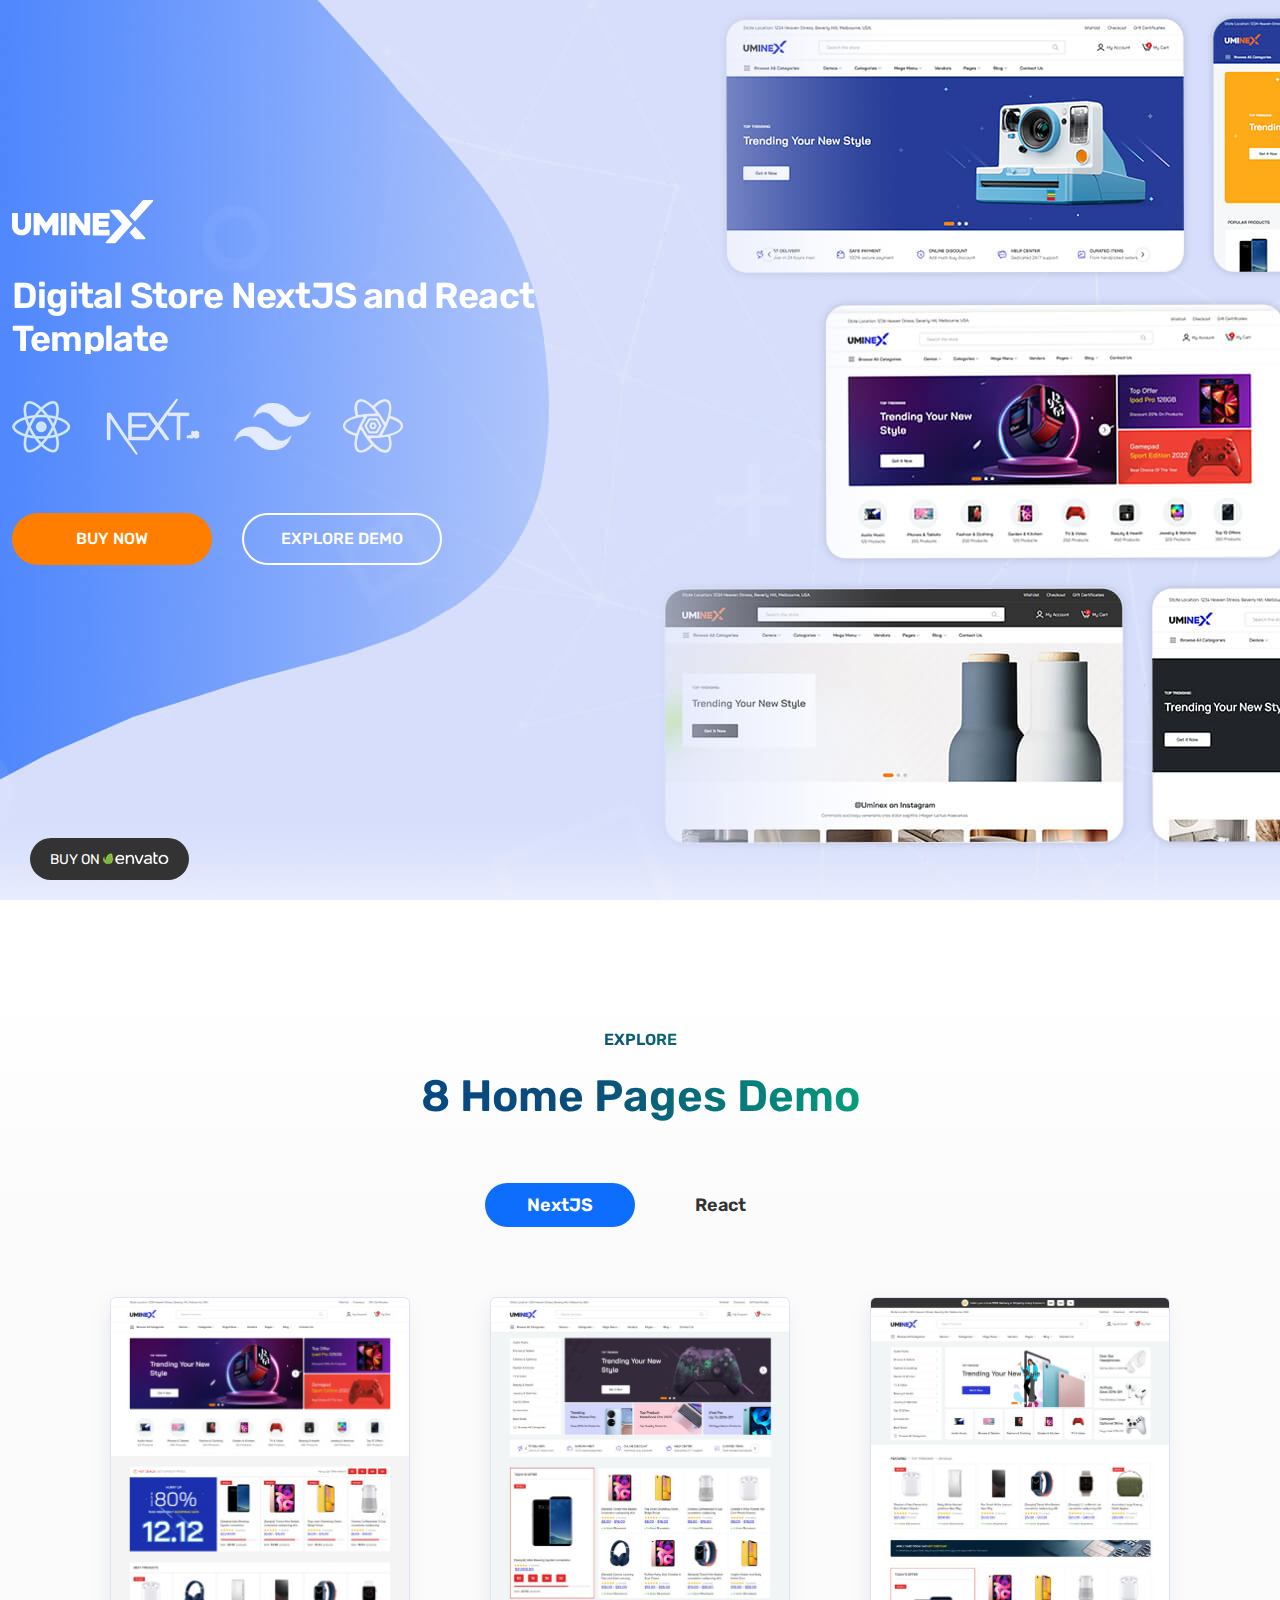
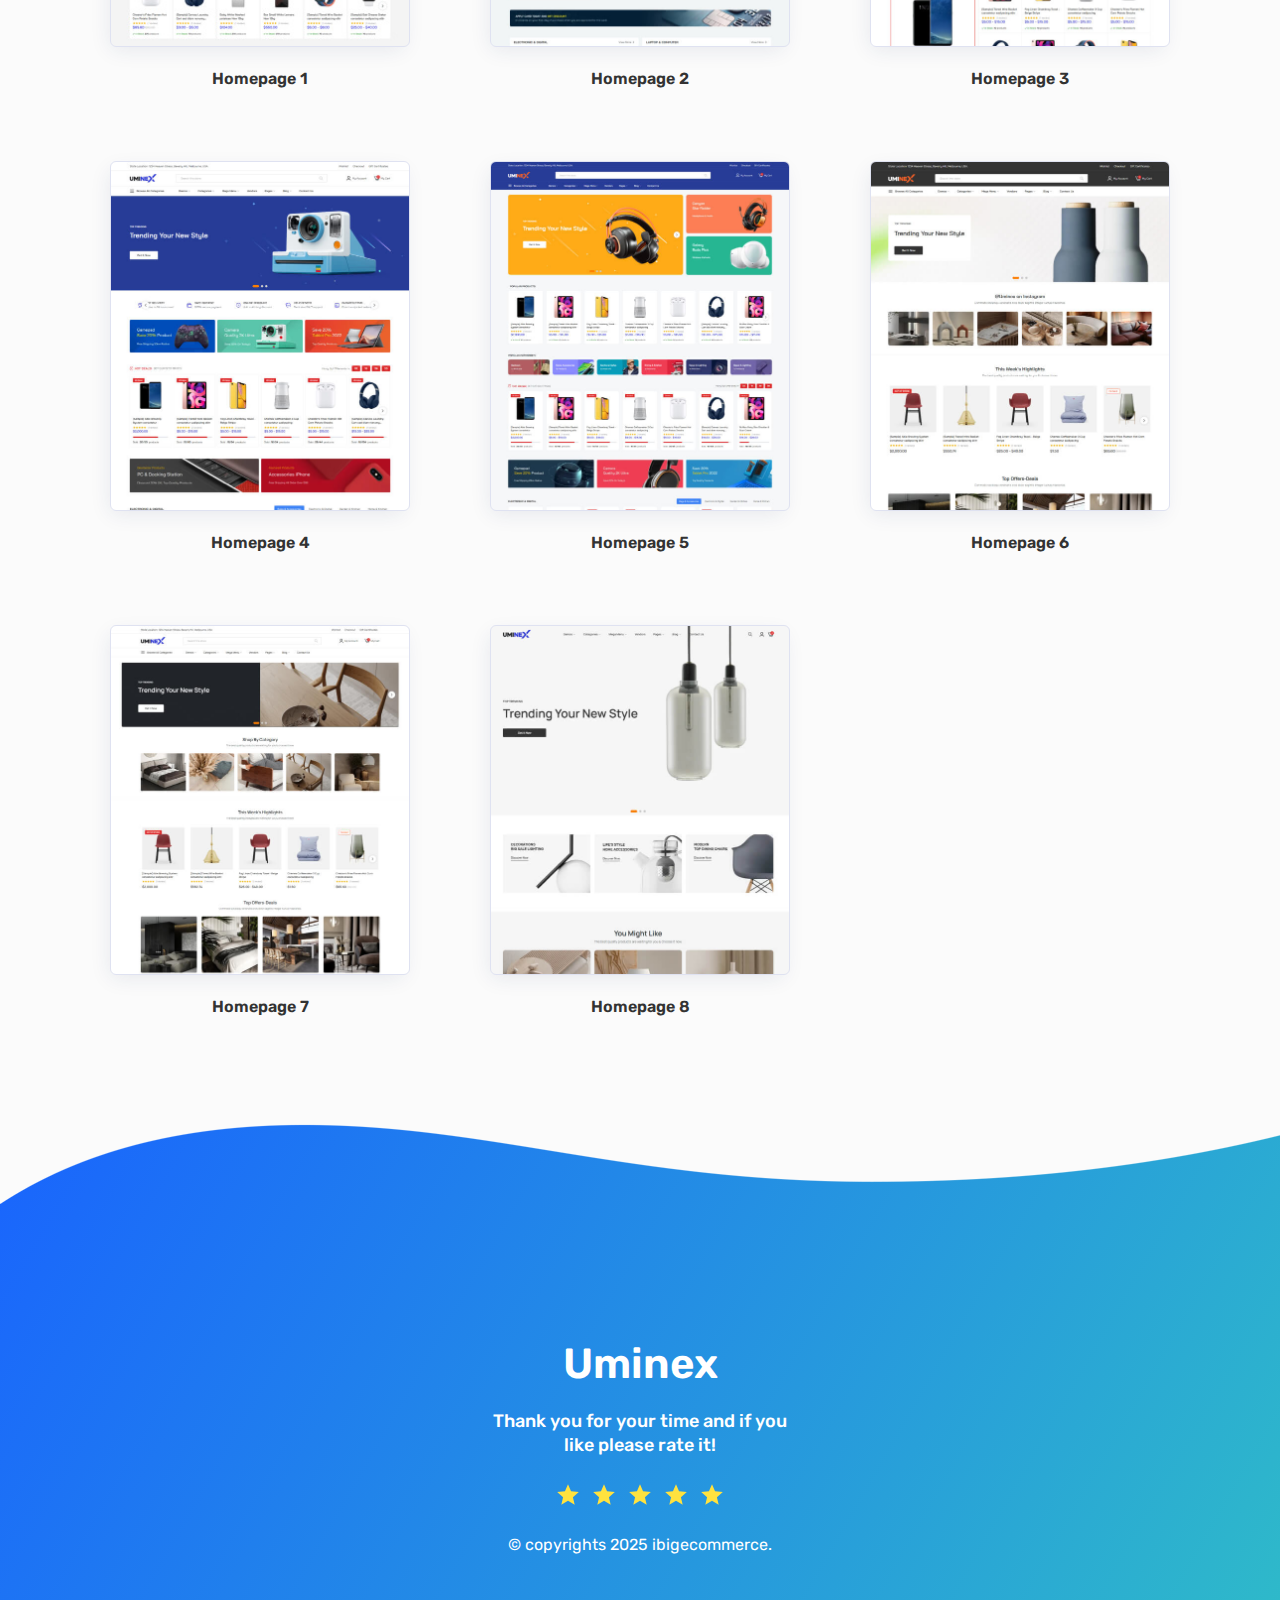
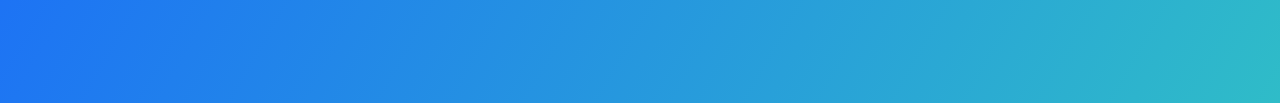
<file: index.html>
<!DOCTYPE html>
<html xmlns="http://www.w3.org/1999/xhtml">
    <head>
        <meta http-equiv="Content-Type" content="text/html; charset=UTF-8">

	<meta content="IE=edge" http-equiv="X-UA-Compatible">

	<meta content="width=device-width, initial-scale=1, maximum-scale=1" name="viewport">
	<title>Uminex - Digital  Store React Template</title>
	<link href="./images/favicon.png" type="image/x-icon" rel="shortcut icon">

	<!-- Bootstrap -->
    <link rel="stylesheet" href="https://cdn.jsdelivr.net/npm/bootstrap@5.3.3/dist/css/bootstrap.min.css"  crossorigin="anonymous">
        <link rel="stylesheet" href="https://unpkg.com/swiper/swiper-bundle.min.css" />
	<!-- Font -->
	<link href="./asset/style.css" rel="stylesheet" type="text/css">
    <script type="text/javascript" src="https://cdnjs.cloudflare.com/ajax/libs/jquery/3.1.0/jquery.min.js"></script>
    <script src="https://unpkg.com/swiper/swiper-bundle.min.js"></script>
    <script src="https://cdn.jsdelivr.net/npm/bootstrap@5.3.3/dist/js/bootstrap.bundle.min.js"></script>

</head>
<body>
	<div id="wrapper">
		<header class="header parallax">
            <div class="container-fluid">
               <div class="header__text one">
                   <img src="asset/logo.svg" class="logo" alt="logo" />
				
				   <!-- Slider Text Header -->
                   <div class="swiper textSwiper">
                       <div class="swiper-wrapper">
                           <div class="swiper-slide"><h2>Digital Store  NextJS and React Template </h2></div>
                           <div class="swiper-slide"><h2>Build with NextJS v15, React19 and Tailwindcss4 </h2></div>
                           <div class="swiper-slide"><h2>The pefect NextJS Theme for your business </h2></div>
                       </div>
                   </div>
					   
                   <img src="asset/tech.png" alt="text" >
					<div class="header__text_bottom">
						<a class="btn-outline-primary" href="https://themeforest.net/item/amera-digital-store-nextjs-template/50382261" target="_blank">Buy Now</a>
                        <a class="btn-primary" href="#demo">Explore Demo</a>
					</div>
               </div>

            </div>
         </header>

		<div id="demo" class="main-content">
			<div class="container">
	            <div class="decs-content text-center">
	               <div class="titleLandingpage wow fadeInUp animated" style="visibility: visible; animation-name: fadeInUp;">
                       <p class="title-explore">explore</p>
	                    <h3 class="wow fadeInUp animated" data-wow-delay="0.2s" style="visibility: visible; animation-delay: 0.2s; animation-name: fadeInUp;">
                          8 Home Pages Demo</h3>
	               </div>
	            </div>

                <ul class="nav nav-pills" id="pills-tab" role="tablist">
                    <li class="nav-item" role="presentation">
                        <button class="nav-link active" id="pills-home-tab" data-bs-toggle="pill" data-bs-target="#pills-home" type="button" role="tab" aria-controls="pills-home" aria-selected="true">
                            NextJS
                        </button>
                    </li>
                    <li class="nav-item" role="presentation">
                        <button class="nav-link" id="pills-profile-tab" data-bs-toggle="pill" data-bs-target="#pills-profile" type="button" role="tab" aria-controls="pills-profile" aria-selected="false">
                            React
                        </button>
                    </li>

                </ul>

                <div class="tab-content" id="pills-tabContent">
                    <!-- Tab NextJS -->
                    <div class="tab-pane fade show active" id="pills-home" role="tabpanel" aria-labelledby="pills-home-tab" tabindex="0">
                        <div class="row clearfix">
                            <div class="demoBox col-xs-12 col-sm-12 col-md-4 wow fadeIn animated" data-wow-delay="0ms" style="visibility: visible; animation-delay: 0ms; animation-name: fadeIn;">
                                <a class="wrap-img" href="https://next15-uminex.vercel.app/" target="_blank" title="Homepage 01">
                                    <div data-sr="enter bottom" class="demo__content" style="background-image:url(images/home1.jpg?v122);">
                                    </div>
                                    Homepage 1
                                </a>

                            </div>
                            <div class="demoBox col-xs-12 col-sm-12 col-md-4 wow fadeIn animated" data-wow-delay="200ms" style="visibility: visible; animation-delay: 400ms; animation-name: fadeIn;">
                                <a class="wrap-img" href="https://next15-uminex.vercel.app/home2" target="_blank" title="Homepage 02">
                                    <div data-sr="enter bottom" class="demo__content" style="background-image:url(images/home2.jpg?v122);">
                                    </div>
                                    Homepage 2
                                </a>
                            </div>

                            <div class="demoBox col-xs-12 col-sm-12 col-md-4 wow fadeIn animated" data-wow-delay="400ms" style="visibility: visible; animation-delay: 800ms; animation-name: fadeIn;">
                                <a class="wrap-img" href="https://next15-uminex.vercel.app/home3" target="_blank" title="Homepage 03">
                                    <div data-sr="enter bottom" class="demo__content" style="background-image:url(images/home3.jpg?v122);">
                                    </div>
                                    Homepage 3
                                </a>
                            </div>

                            <div class="demoBox col-xs-12 col-sm-12 col-md-4 wow fadeIn animated" data-wow-delay="600ms" style="visibility: visible; animation-delay: 1200ms; animation-name: fadeIn;">
                                <a class="wrap-img" href="https://next15-uminex.vercel.app/home4" target="_blank" title="Homepage 04">
                                    <div data-sr="enter bottom" class="demo__content" style="background-image:url(images/home4.jpg?v122);">
                                    </div>
                                    Homepage 4
                                </a>
                            </div>

                            <div class="demoBox col-xs-12 col-sm-12 col-md-4 wow fadeIn animated" data-wow-delay="800ms" style="visibility: visible; animation-delay: 1600ms; animation-name: fadeIn;">
                                <a class="wrap-img" href="https://next15-uminex.vercel.app/home5" target="_blank" title="Homepage 05">
                                    <div data-sr="enter bottom" class="demo__content" style="background-image:url(images/home5.jpg?v122);">
                                    </div>
                                    Homepage 5
                                </a>
                            </div>

                            <div class="demoBox col-xs-12 col-sm-12 col-md-4 wow fadeIn animated" data-wow-delay="1000ms" style="visibility: visible; animation-delay: 1800ms; animation-name: fadeIn;">
                                <a class="wrap-img" href="https://next15-uminex.vercel.app/home6" target="_blank" title="Homepage 06">
                                    <div data-sr="enter bottom" class="demo__content" style="background-image:url(images/home6.jpg?v122);">
                                    </div>
                                    Homepage 6
                                </a>
                            </div>

                            <div class="demoBox col-xs-12 col-sm-12 col-md-4 wow fadeIn animated " data-wow-delay="1100ms" style="visibility: visible; animation-delay: 2000ms; animation-name: fadeIn;">
                                <a class="wrap-img" href="https://next15-uminex.vercel.app/home7" target="_blank" title="Homepage 07">
                                    <div data-sr="enter bottom" class="demo__content" style="background-image:url(images/home7.jpg?v122);">
                                    </div>
                                    Homepage 7
                                </a>
                            </div>

                            <div class="demoBox col-xs-12 col-sm-12 col-md-4 wow fadeIn animated " data-wow-delay="1200ms" style="visibility: visible; animation-delay: 2200ms; animation-name: fadeIn;">
                                <a class="wrap-img" href="https://next15-uminex.vercel.app/home8" target="_blank" title="Homepage 08">
                                    <div data-sr="enter bottom" class="demo__content" style="background-image:url(images/home8.jpg?v122);">
                                    </div>
                                    Homepage 8
                                </a>
                            </div>


                        </div>
                    </div>

                    <!-- Tab ReactJS -->
                    <div class="tab-pane fade" id="pills-profile" role="tabpanel" aria-labelledby="pills-profile-tab" tabindex="0">
                        <div class="row clearfix">
                            <div class="demoBox col-xs-12 col-sm-12 col-md-4 wow fadeIn animated" data-wow-delay="0ms" style="visibility: visible; animation-delay: 0ms; animation-name: fadeIn;">
                                <a class="wrap-img" href="https://react19-uminex.vercel.app/" target="_blank" title="Homepage 01">
                                    <div data-sr="enter bottom" class="demo__content" style="background-image:url(images/home1.jpg?v122);">
                                    </div>
                                    Homepage 1
                                </a>

                            </div>
                            <div class="demoBox col-xs-12 col-sm-12 col-md-4 wow fadeIn animated" data-wow-delay="200ms" style="visibility: visible; animation-delay: 400ms; animation-name: fadeIn;">
                                <a class="wrap-img" href="https://react19-uminex.vercel.app/home2" target="_blank" title="Homepage 02">
                                    <div data-sr="enter bottom" class="demo__content" style="background-image:url(images/home2.jpg?v122);">
                                    </div>
                                    Homepage 2
                                </a>
                            </div>

                            <div class="demoBox col-xs-12 col-sm-12 col-md-4 wow fadeIn animated" data-wow-delay="400ms" style="visibility: visible; animation-delay: 800ms; animation-name: fadeIn;">
                                <a class="wrap-img" href="https://react19-uminex.vercel.app/home3" target="_blank" title="Homepage 03">
                                    <div data-sr="enter bottom" class="demo__content" style="background-image:url(images/home3.jpg?v122);">
                                    </div>
                                    Homepage 3
                                </a>
                            </div>

                            <div class="demoBox col-xs-12 col-sm-12 col-md-4 wow fadeIn animated" data-wow-delay="600ms" style="visibility: visible; animation-delay: 1200ms; animation-name: fadeIn;">
                                <a class="wrap-img" href="https://react19-uminex.vercel.app/home4" target="_blank" title="Homepage 04">
                                    <div data-sr="enter bottom" class="demo__content" style="background-image:url(images/home4.jpg?v122);">
                                    </div>
                                    Homepage 4
                                </a>
                            </div>

                            <div class="demoBox col-xs-12 col-sm-12 col-md-4 wow fadeIn animated" data-wow-delay="800ms" style="visibility: visible; animation-delay: 1600ms; animation-name: fadeIn;">
                                <a class="wrap-img" href="https://react19-uminex.vercel.app/home5" target="_blank" title="Homepage 05">
                                    <div data-sr="enter bottom" class="demo__content" style="background-image:url(images/home5.jpg?v122);">
                                    </div>
                                    Homepage 5
                                </a>
                            </div>

                            <div class="demoBox col-xs-12 col-sm-12 col-md-4 wow fadeIn animated" data-wow-delay="1000ms" style="visibility: visible; animation-delay: 1800ms; animation-name: fadeIn;">
                                <a class="wrap-img" href="https://react19-uminex.vercel.app/home6" target="_blank" title="Homepage 06">
                                    <div data-sr="enter bottom" class="demo__content" style="background-image:url(images/home6.jpg?v122);">
                                    </div>
                                    Homepage 6
                                </a>
                            </div>

                            <div class="demoBox col-xs-12 col-sm-12 col-md-4 wow fadeIn animated " data-wow-delay="1100ms" style="visibility: visible; animation-delay: 2000ms; animation-name: fadeIn;">
                                <a class="wrap-img" href="https://react19-uminex.vercel.app/home7" target="_blank" title="Homepage 07">
                                    <div data-sr="enter bottom" class="demo__content" style="background-image:url(images/home7.jpg?v122);">
                                    </div>
                                    Homepage 7
                                </a>
                            </div>

                            <div class="demoBox col-xs-12 col-sm-12 col-md-4 wow fadeIn animated " data-wow-delay="1200ms" style="visibility: visible; animation-delay: 2200ms; animation-name: fadeIn;">
                                <a class="wrap-img" href="https://react19-uminex.vercel.app/home8" target="_blank" title="Homepage 08">
                                    <div data-sr="enter bottom" class="demo__content" style="background-image:url(images/home8.jpg?v122);">
                                    </div>
                                    Homepage 8
                                </a>
                            </div>



                        </div>
                    </div>

                </div>


			</div>
	     </div>
        <div id="featured" class="feature ">
            <div class="feature-inner bgParallax">

                    <div class="footerTextLeft text-center">
                        <h3 class="footerTitle">Uminex</h3>

                        <div class="footer-thank">Thank you for your time
                            and if you like please rate it!</div>
                        <div class="starArea"><svg class="MuiSvgIcon-root MuiSvgIcon-fontSizeMedium mui-style-ltr-vubbuv" focusable="false" aria-hidden="true" viewBox="0 0 24 24" data-testid="StarIcon"><path d="M12 17.27 18.18 21l-1.64-7.03L22 9.24l-7.19-.61L12 2 9.19 8.63 2 9.24l5.46 4.73L5.82 21z"></path></svg><svg class="MuiSvgIcon-root MuiSvgIcon-fontSizeMedium mui-style-ltr-vubbuv" focusable="false" aria-hidden="true" viewBox="0 0 24 24" data-testid="StarIcon"><path d="M12 17.27 18.18 21l-1.64-7.03L22 9.24l-7.19-.61L12 2 9.19 8.63 2 9.24l5.46 4.73L5.82 21z"></path></svg><svg class="MuiSvgIcon-root MuiSvgIcon-fontSizeMedium mui-style-ltr-vubbuv" focusable="false" aria-hidden="true" viewBox="0 0 24 24" data-testid="StarIcon"><path d="M12 17.27 18.18 21l-1.64-7.03L22 9.24l-7.19-.61L12 2 9.19 8.63 2 9.24l5.46 4.73L5.82 21z"></path></svg><svg class="MuiSvgIcon-root MuiSvgIcon-fontSizeMedium mui-style-ltr-vubbuv" focusable="false" aria-hidden="true" viewBox="0 0 24 24" data-testid="StarIcon"><path d="M12 17.27 18.18 21l-1.64-7.03L22 9.24l-7.19-.61L12 2 9.19 8.63 2 9.24l5.46 4.73L5.82 21z"></path></svg><svg class="MuiSvgIcon-root MuiSvgIcon-fontSizeMedium mui-style-ltr-vubbuv" focusable="false" aria-hidden="true" viewBox="0 0 24 24" data-testid="StarIcon"><path d="M12 17.27 18.18 21l-1.64-7.03L22 9.24l-7.19-.61L12 2 9.19 8.63 2 9.24l5.46 4.73L5.82 21z"></path></svg></div>
                        <p  class="footerText">© copyrights 2025 ibigecommerce. </p>
                    </div>
            </div>
        </div>


		<a class="sticky-button buy-button" target="_blank" href="https://themeforest.net/item/amera-digital-store-nextjs-template/50382261">
          <span>Buy on <span class="tf-text"></span></span>
      </a>
	</div>

    <script type="text/javascript">
		// for heading
		$(window).scroll(function() {
			const a = $(this).scrollTop();
			$(".parallax").css({
				backgroundPosition: "center " + a / 2 + "px"
			});
		});

		const swiper = new Swiper('.textSwiper', {
			// Optional parameters
			direction: 'vertical',
			loop: true,
			autoplay: {
				delay: 5000,
				disableOnInteraction: false,
			},
		});


    </script>
</body></html>
</file>
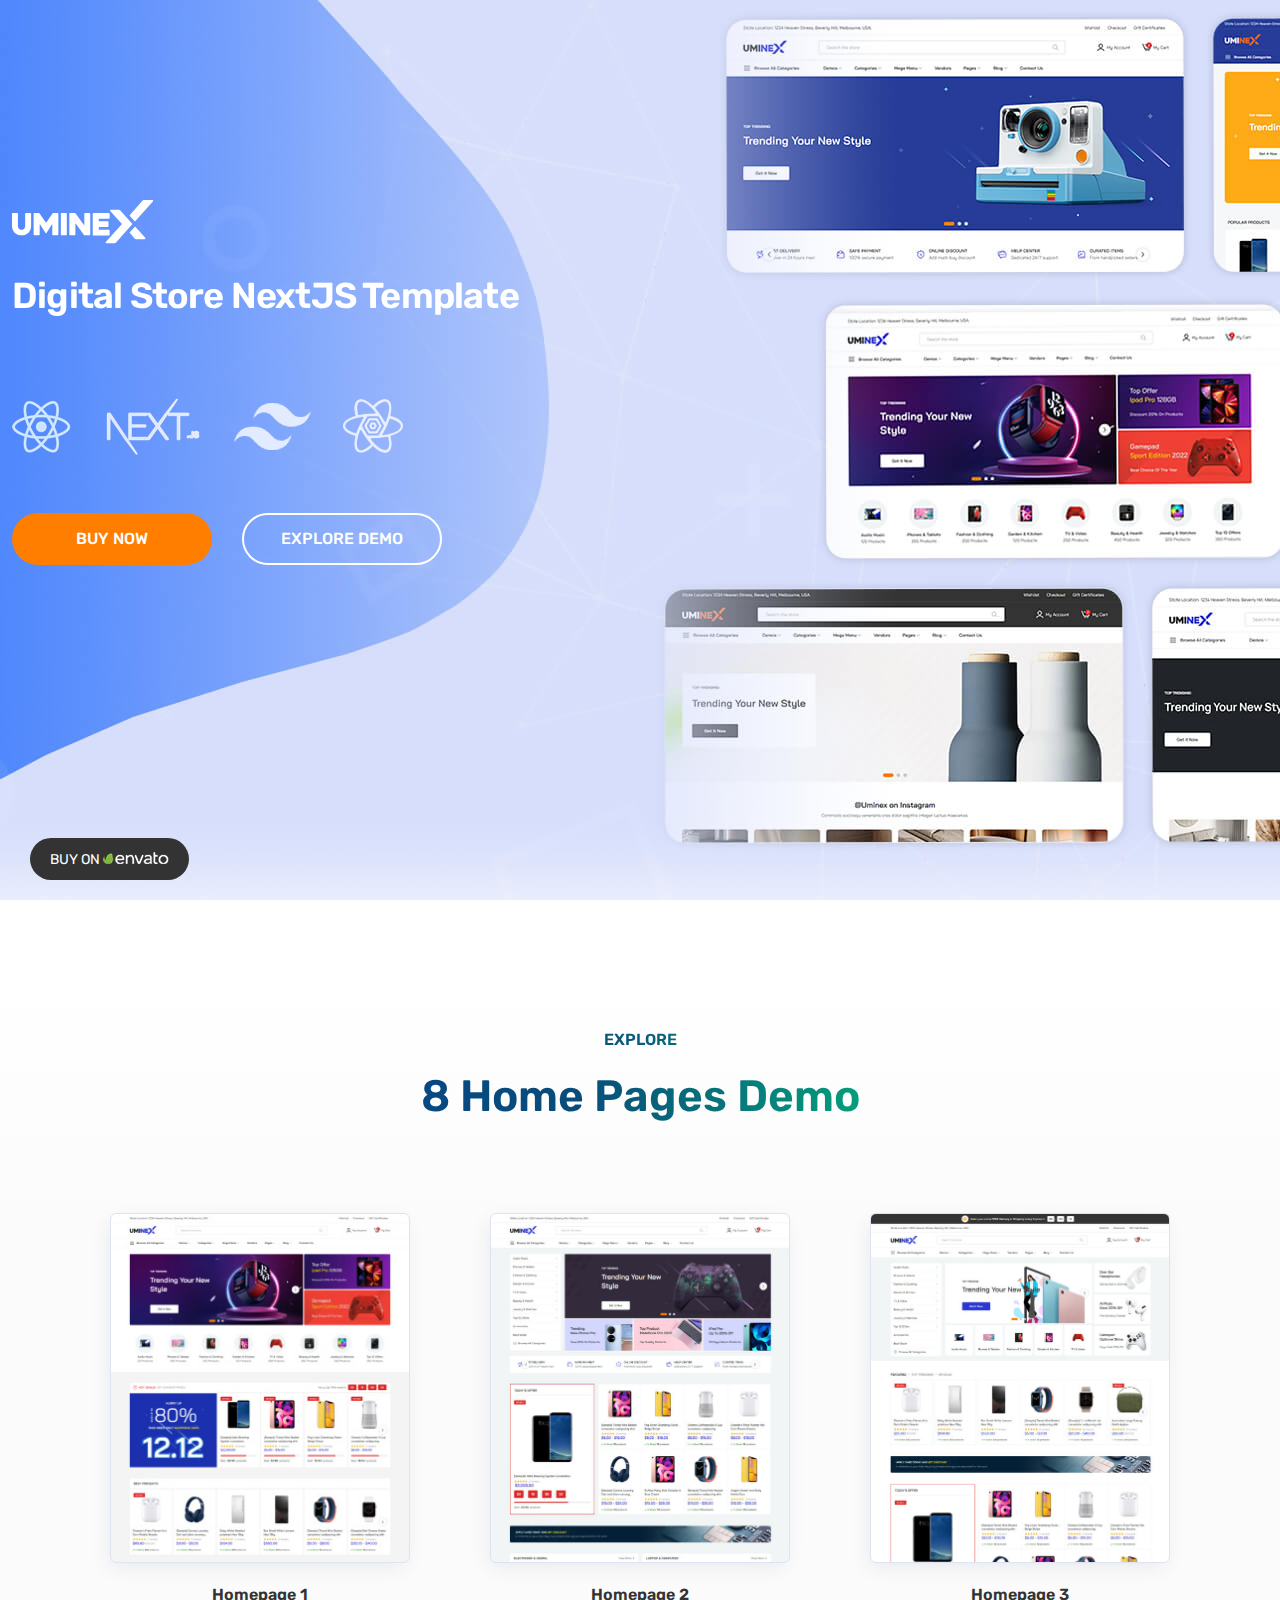
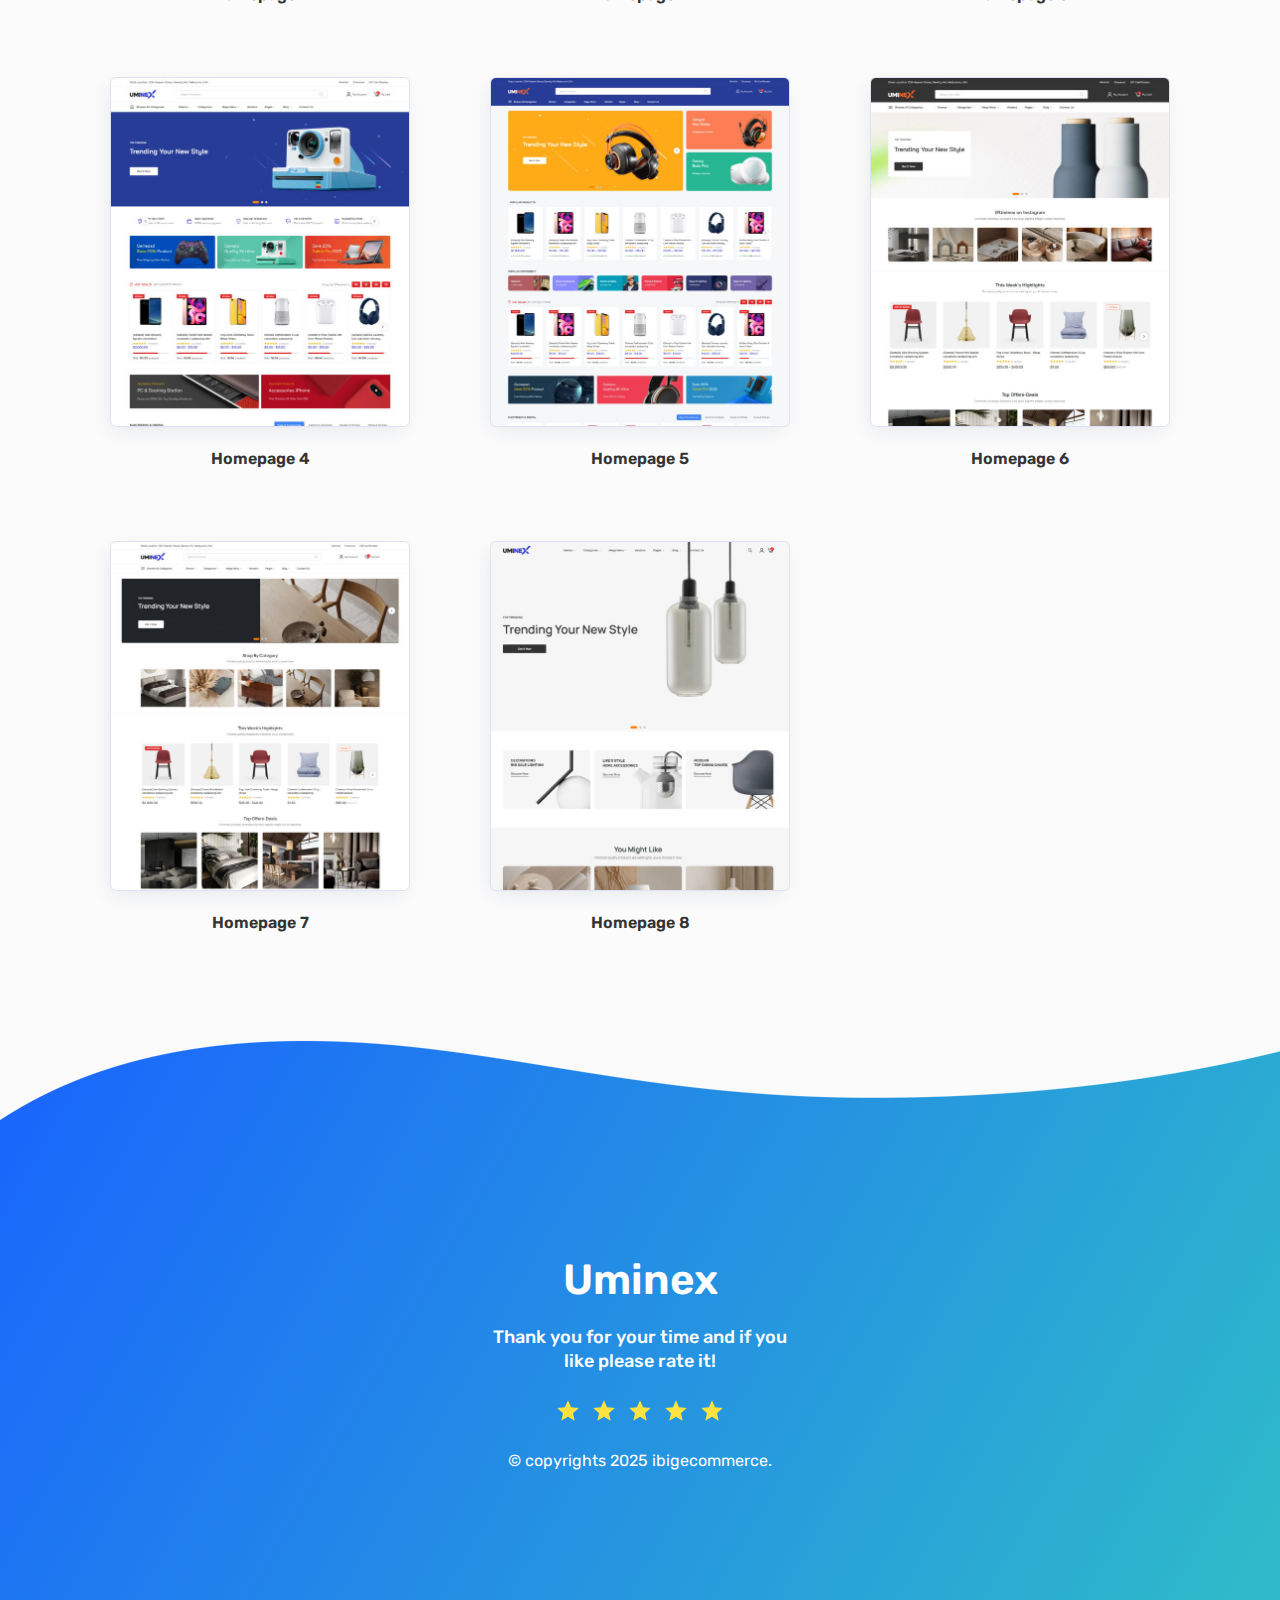
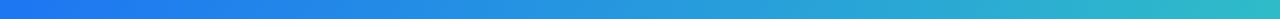
<file: uminex/index.html>
<!DOCTYPE html>
<html xmlns="http://www.w3.org/1999/xhtml">
    <head>
        <meta http-equiv="Content-Type" content="text/html; charset=UTF-8">

	<meta content="IE=edge" http-equiv="X-UA-Compatible">

	<meta content="width=device-width, initial-scale=1, maximum-scale=1" name="viewport">
	<title>Uminex - Digital  Store React Template</title>
	<link href="./images/favicon.png" type="image/x-icon" rel="shortcut icon">

	<!-- Bootstrap -->
    <link rel="stylesheet" href="https://cdn.jsdelivr.net/npm/bootstrap@5.3.3/dist/css/bootstrap.min.css"  crossorigin="anonymous">
    <link
            rel="stylesheet"
            href="https://cdn.jsdelivr.net/npm/swiper@11/swiper-bundle.min.css"
    />
	<!-- Font -->
	<link href="./asset/style.css" rel="stylesheet" type="text/css">
    <script type="text/javascript" src="https://cdnjs.cloudflare.com/ajax/libs/jquery/3.1.0/jquery.min.js"></script>
	<script src="https://cdn.jsdelivr.net/npm/swiper@11/swiper-bundle.min.js"></script>
	<script type="text/javascript">
        // for heading
        $(window).scroll(function() {
            const a = $(this).scrollTop();
            $(".parallax").css({
                backgroundPosition: "center " + a / 2 + "px"
            });
        });


		const swiper = new Swiper('.textSwiper', {
			// Optional parameters
			direction: 'vertical',
			loop: true,
			autoplay: {
				delay: 5000,
				disableOnInteraction: false,
			},
		});


        
	</script>
</head>
<body>
	<div id="wrapper">
		<header class="header parallax">
            <div class="container-fluid">
               <div class="header__text one">
                   <img src="asset/logo.svg" class="logo" alt="logo" />
				
				   <!-- Slider Text Header -->
                   <div class="swiper textSwiper">
                       <div class="swiper-wrapper">
                           <div class="swiper-slide"><h2>Digital Store  NextJS Template </h2></div>
                           <div class="swiper-slide"><h2>Build with NextJS v15 and Tailwindcss4 </h2></div>
                           <div class="swiper-slide"><h2>The pefect NextJS Theme for your business </h2></div>
                       </div>
                   </div>
					   
                   <img src="asset/tech.png" alt="text" >
					<div class="header__text_bottom">
						<a class="btn-outline-primary" href="https://themeforest.net/item/amera-digital-store-nextjs-template/50382261" target="_blank">Buy Now</a>
                        <a class="btn-primary" href="#demo">Explore Demo</a>
					</div>
               </div>

            </div>
         </header>

		<div id="demo" class="main-content">
			<div class="container">
	            <div class="decs-content text-center">
	               <div class="titleLandingpage wow fadeInUp animated" style="visibility: visible; animation-name: fadeInUp;">
                       <p class="title-explore">explore</p>
	                  <h3 class="wow fadeInUp animated" data-wow-delay="0.2s" style="visibility: visible; animation-delay: 0.2s; animation-name: fadeInUp;">
                          8 Home Pages Demo</h3>
	               </div>
	            </div>
	            <div class="row clearfix">
                    <div class="demoBox col-xs-12 col-sm-12 col-md-4 wow fadeIn animated" data-wow-delay="0ms" style="visibility: visible; animation-delay: 0ms; animation-name: fadeIn;">
                        <a class="wrap-img" href="https://next15-uminex.vercel.app/" target="_blank" title="Homepage 01">
                            <div data-sr="enter bottom" class="demo__content" style="background-image:url(images/home1.jpg?v122);">
                            </div>
                            Homepage 1
                        </a>

                    </div>
                    <div class="demoBox col-xs-12 col-sm-12 col-md-4 wow fadeIn animated" data-wow-delay="200ms" style="visibility: visible; animation-delay: 400ms; animation-name: fadeIn;">
                        <a class="wrap-img" href="https://next15-uminex.vercel.app/home2" target="_blank" title="Homepage 02">
                            <div data-sr="enter bottom" class="demo__content" style="background-image:url(images/home2.jpg?v122);">
                            </div>
                            Homepage 2
                        </a>
                    </div>

                    <div class="demoBox col-xs-12 col-sm-12 col-md-4 wow fadeIn animated" data-wow-delay="400ms" style="visibility: visible; animation-delay: 800ms; animation-name: fadeIn;">
                        <a class="wrap-img" href="https://next15-uminex.vercel.app/home3" target="_blank" title="Homepage 03">
                            <div data-sr="enter bottom" class="demo__content" style="background-image:url(images/home3.jpg?v122);">
                            </div>
                            Homepage 3
                        </a>
                    </div>

                    <div class="demoBox col-xs-12 col-sm-12 col-md-4 wow fadeIn animated" data-wow-delay="600ms" style="visibility: visible; animation-delay: 1200ms; animation-name: fadeIn;">
                        <a class="wrap-img" href="https://next15-uminex.vercel.app/home4" target="_blank" title="Homepage 04">
                            <div data-sr="enter bottom" class="demo__content" style="background-image:url(images/home4.jpg?v122);">
                            </div>
                            Homepage 4
                        </a>
                    </div>

                    <div class="demoBox col-xs-12 col-sm-12 col-md-4 wow fadeIn animated" data-wow-delay="800ms" style="visibility: visible; animation-delay: 1600ms; animation-name: fadeIn;">
                        <a class="wrap-img" href="https://next15-uminex.vercel.app/home5" target="_blank" title="Homepage 05">
                            <div data-sr="enter bottom" class="demo__content" style="background-image:url(images/home5.jpg?v122);">
                            </div>
                            Homepage 5
                        </a>
                    </div>

                    <div class="demoBox col-xs-12 col-sm-12 col-md-4 wow fadeIn animated" data-wow-delay="1000ms" style="visibility: visible; animation-delay: 1800ms; animation-name: fadeIn;">
                        <a class="wrap-img" href="https://next15-uminex.vercel.app/home6" target="_blank" title="Homepage 06">
                            <div data-sr="enter bottom" class="demo__content" style="background-image:url(images/home6.jpg?v122);">
                            </div>
                            Homepage 6
                        </a>
                    </div>

                    <div class="demoBox col-xs-12 col-sm-12 col-md-4 wow fadeIn animated " data-wow-delay="1100ms" style="visibility: visible; animation-delay: 2000ms; animation-name: fadeIn;">
                        <a class="wrap-img" href="https://next15-uminex.vercel.app/home7" target="_blank" title="Homepage 07">
                            <div data-sr="enter bottom" class="demo__content" style="background-image:url(images/home7.jpg?v122);">
                            </div>
                            Homepage 7
                        </a>
                    </div>

                    <div class="demoBox col-xs-12 col-sm-12 col-md-4 wow fadeIn animated " data-wow-delay="1200ms" style="visibility: visible; animation-delay: 2200ms; animation-name: fadeIn;">
                        <a class="wrap-img" href="https://next15-uminex.vercel.app/home8" target="_blank" title="Homepage 08">
                            <div data-sr="enter bottom" class="demo__content" style="background-image:url(images/home8.jpg?v122);">
                            </div>
                            Homepage 8
                        </a>
                    </div>



                </div>
			</div>
	     </div>
        <div id="featured" class="feature ">
            <div class="feature-inner bgParallax">

                    <div class="footerTextLeft text-center">
                        <h3 class="footerTitle">Uminex</h3>

                        <div class="footer-thank">Thank you for your time
                            and if you like please rate it!</div>
                        <div class="starArea"><svg class="MuiSvgIcon-root MuiSvgIcon-fontSizeMedium mui-style-ltr-vubbuv" focusable="false" aria-hidden="true" viewBox="0 0 24 24" data-testid="StarIcon"><path d="M12 17.27 18.18 21l-1.64-7.03L22 9.24l-7.19-.61L12 2 9.19 8.63 2 9.24l5.46 4.73L5.82 21z"></path></svg><svg class="MuiSvgIcon-root MuiSvgIcon-fontSizeMedium mui-style-ltr-vubbuv" focusable="false" aria-hidden="true" viewBox="0 0 24 24" data-testid="StarIcon"><path d="M12 17.27 18.18 21l-1.64-7.03L22 9.24l-7.19-.61L12 2 9.19 8.63 2 9.24l5.46 4.73L5.82 21z"></path></svg><svg class="MuiSvgIcon-root MuiSvgIcon-fontSizeMedium mui-style-ltr-vubbuv" focusable="false" aria-hidden="true" viewBox="0 0 24 24" data-testid="StarIcon"><path d="M12 17.27 18.18 21l-1.64-7.03L22 9.24l-7.19-.61L12 2 9.19 8.63 2 9.24l5.46 4.73L5.82 21z"></path></svg><svg class="MuiSvgIcon-root MuiSvgIcon-fontSizeMedium mui-style-ltr-vubbuv" focusable="false" aria-hidden="true" viewBox="0 0 24 24" data-testid="StarIcon"><path d="M12 17.27 18.18 21l-1.64-7.03L22 9.24l-7.19-.61L12 2 9.19 8.63 2 9.24l5.46 4.73L5.82 21z"></path></svg><svg class="MuiSvgIcon-root MuiSvgIcon-fontSizeMedium mui-style-ltr-vubbuv" focusable="false" aria-hidden="true" viewBox="0 0 24 24" data-testid="StarIcon"><path d="M12 17.27 18.18 21l-1.64-7.03L22 9.24l-7.19-.61L12 2 9.19 8.63 2 9.24l5.46 4.73L5.82 21z"></path></svg></div>
                        <p  class="footerText">© copyrights 2025 ibigecommerce. </p>
                    </div>
            </div>
        </div>


		<a class="sticky-button buy-button" target="_blank" href="https://themeforest.net/item/amera-digital-store-nextjs-template/50382261">
          <span>Buy on <span class="tf-text"></span></span>
      </a>
	</div>


</body></html>
</file>
<file: asset/style.css>
@import url('https://fonts.googleapis.com/css2?family=Rubik:ital,wght@0,300..900;1,300..900&display=swap');
/* CSS Document */

/* Reset ================================================================================= */
* { margin:0; padding:0; }
body {

font-family: 'Rubik', sans-serif;
font-size: 14px;
line-height: 24px; overflow-x: hidden;
color: #333;
font-weight: 400;
}

#wrapper {
    margin: 0 auto;
}

a{
    outline: none;
    text-decoration: none;
}
img{
    height: auto;
    max-width: 100%;
}
a:hover,a:focus{
    outline: none;
    text-decoration: none;
}

.main-content {
    position: relative;
    z-index: 2;
    background: linear-gradient(rgba(255, 255, 255, 0) 0%, rgba(255, 255, 255, 0) 1%, rgba(251, 251, 251, 0.91) 15%, rgb(251, 251, 251) 18%);
    margin-top: 960px;
}
.container-fluid {
    max-width: 1700px;
    margin: auto;
}
.demoBox {
    margin-bottom: 70px;
}
.demoBox .title-demo{
    display: flex;
    gap: 20px;
    margin-top: 15px;
}
.decs-content {
	padding-top:50px;
	position: relative;
    margin-bottom: 60px;
}



/*--------------------------------------------
Grid Framework
----------------------------------------------*/
body {
  font-family: 'Rubik', sans-serif !important;
}
a:hover {
  text-decoration: none !important;
}
a:focus,
a:hover {
  color: #ff7e00;
}

/*--------------------------------------------
Swiper Slider
----------------------------------------------*/
.header__hero{
    margin-left: auto;
    margin-top: 150px;
}
.textSwiper{
    height: 80px;
    width:650px;
    margin-left: 0;
    margin-bottom: 40px;

}
.textSwiper .swiper-vertical>.swiper-wrapper{
    gap:20px;
}

.nav-pills{
    justify-content: center;
    gap: 10px;
    margin-bottom: 70px;
}
.nav-pills .nav-link{
    padding: 10px 20px;
    border-radius: 30px;
    font-size: 18px;
    font-weight: 600;
    color: #333;
    min-width: 150px;
}
.tab-content{
    max-width:1200px;
    margin: 0 auto;
}
/*--------------------------------------------------------------
Header
--------------------------------------------------------------*/
.header {
    position: absolute;
    top: 0px;
    left: 0px;
    width: 100%;
    color: rgb(255, 255, 255);
    min-height: 100%;
    background: url("header-bg.jpg") top  no-repeat ;
}
.header h2 {
  font-size: 34px;
  font-weight: 600;
}
.header__text {
  padding: 200px 0 150px 0;
    position: relative;
    width:auto;
}
.header__text .logo {
  margin-bottom: 30px;
}
.header__text h2 {
  margin-bottom: 40px;
  font-size: 36px;
  font-weight: 600;
  text-transform: none;
  letter-spacing: -0.8px;

}
.header__text_bottom {
  margin-top: 55px;
    display:flex;
    gap:30px;
}
.header__text_bottom .btn-primary {
  vertical-align: middle;
  box-shadow: 0 0 1px rgba(0, 0, 0, 0);
  color: #fff;
  display: inline-block;
  font-weight: 500;
  padding: 16px 35px;
    min-width: 200px;
  border-radius: 30px;
  text-align: center;
  line-height: 1;
  border: 2px solid #fff;
  transition: all 0.3s ease;
  font-size: 16px;
  text-transform: uppercase;
}
.header__text_bottom .btn-primary:hover {
    background: #ff7e00;
    border-color: #ff7e00;
    color:white;
}
.btn-outline-primary {
    vertical-align: middle;
    box-shadow: 0 0 1px rgba(0, 0, 0, 0);
    color: #fff;
    display: inline-block;
    background-color: #ff7e00;
    font-weight: 500;
    padding: 18px 35px;
    min-width: 200px;
    border-radius: 30px;
    text-align: center;
    line-height: 1;
    text-shadow: none;
    white-space: nowrap;
    transition: all 0.3s ease;
    font-size: 16px;
    text-transform: uppercase;
}
.btn-outline-primary:hover {
    background-color: #ff7e00;
    color: #fff;
}

.header__text p {
  font-weight: 300;
  color: #fff;
  font-size: 18px;
  text-transform: none;
}
.header__text h6 {
  font-size: 14px;
}

.footer{
	background-color:#181d23;
	padding: 0;
    color: #848484;
}

.footerTitle {
    font-weight:600;
    line-height: 50px;
    display: block;
    font-size: 42px;
    margin:0;
    font-family: 'Rubik', sans-serif;
}
.footerTextLeft {
    padding: 50px 0 30px;
    display:flex;
    flex-direction: column;
    align-items: center;
    gap:20px;
}
.footer-thank{
    font-size:18px;
    font-weight: 500;
    max-width:320px;
}
.footerText{
    font-size:16px;
}

.titleLandingpage{
    position: relative;
    text-align: center;
}
.titleLandingpage h3{
    position: relative;
    margin: 0px auto 30px;
    font-size: 44px;
    font-weight: 600;
    color: #222;
    display: block;
    font-family: 'Rubik', sans-serif;
    background: linear-gradient(90deg, rgba(2,62,149,1) 0%, rgba(9,77,121,1) 45%, rgba(0,255,128,1) 100%);
    -webkit-background-clip: text;
    -webkit-text-fill-color: transparent;
}
.titleLandingpage p{
    font-size: 16px;
    color: #666d73;
    line-height: 30px;
    margin-bottom: 15px;
    margin-top:15px;
    text-transform: uppercase;
    font-weight:600;
    background: linear-gradient(90deg, rgba(2,62,149,1) 0%, rgba(9,77,121,1) 45%, rgba(0,255,128,1) 100%);
    -webkit-background-clip: text;
    -webkit-text-fill-color: transparent;
}
.title-explore{


}
.copyright {
	padding: 40px 0;
}
.copyright a {color: #ff7e01;}

.sticky-button {
  text-align: center;
  position: fixed;
  bottom: 20px;
  left: 30px;
  background-color: #333;
  color: #fff;
  text-transform: uppercase;
  padding: 10px 20px 8px;
  border-radius: 50px;

  z-index: 999;
}
.sticky-button:hover {
  color: #fff;
 background:#444;
}
.sticky-button .tf-text {
  background-image: url(logoen.png);
  width: 66px;
  height: 12px;
  display: inline-block;
  background-repeat: no-repeat;
}

.feature {
    color:white;
    position: relative;
    background-image: linear-gradient(120deg, rgb(25, 99, 254), rgb(47, 188, 200));
}
.feature:before{
    content: "";
    width: 100%;
    height: 400px;
    position: absolute;
    top: 0px;
    left: 0px;
    background: url("top-footer.png") center top / 100% no-repeat;
}
.feature-inner{
    padding: 200px 40px 100px;
    background-image: url("bg-footer.png") ;
}
.ourService {
    margin-top: 70px;
}
.bgParallax{
    /*position: relative;*/
    background-attachment: fixed;
    background-position: center;
    background-repeat: no-repeat;
    
}
.starArea svg{
    width: 26px;
    height: 26px;
    fill: rgb(255, 226, 63);
    margin: 5px;
}
@media only screen and (max-width: 1024px) {
  .header-menu {
    padding: 40px 20px 20px 20px !important;
  }
}

@media only screen and (max-width: 910px) {
  .header-menu .col-xs-12 .logo {
    margin-bottom: 30px;
  }
  .header-menu .col-xs-12 {
    width: 100% !important;
    text-align: center !important;
  }
    div.demo__content{height: 250px;}
  .header__text_bottom,
  .bottom {
    margin-top: 30px;
  }

}
@media only screen and (max-width: 755px){
    .main-content{
        margin-top:600px;
    }
    .header{
        background-size: auto 800px;

    }
    .header__hero{
        display: none;
    }
    .header__text{
        padding: 100px 30px ;
    }

    .col-xs-6{
        width:50%;
    }
    .header__text_bottom{
        flex-direction: column;
        gap: 15px;
    }
    .demoBox{margin-bottom:30px;}
    div.demo__content{
        height:205px;
    }
    .feature-inner{
        padding: 150px 0;
    }
}

@media only screen and (max-width: 480px) {
  .demo {
    padding: 50px 0 0;
  }
  .container {
    max-width: 100%;
  }
  .container {
    max-width: 90%;
  }
  .header__text h2,
  .bottom__content h2 {
    font-size: 30px;
    line-height: 30px;
  }
  .nav-menu .list-inline li {
    padding: 0 5px;
  }
  .nav-menu .list-inline li.last a {
    padding: 15px 15px !important;
  }
  .demo h3 a {
    padding: 0 15px !important;
  }
  .demo .content-text h2 {
    font-size: 20px;
  }

}

.wrap-new{
	position:relative;z-index:4; overflow:hidden;
}
.wrap-new:after{
	content:"New";
	position: absolute; right:-40px; top:30px;
	text-align:center;
	width:170px; height:36px;    line-height: 36px;
	background:#ce1a1a;
	color:white;font-size: 18px;
	transform: rotate(45deg);
}

.demo__content {
    border-radius: 6px;
    border: 1px solid #dfe2f1;
    position: relative;
    height: 350px;
    background-size: 100%;
    background-repeat: no-repeat;
    box-shadow: rgba(34, 48, 102, 0.1) -3px 6px 21.1px -4px;
    /* background-repeat: no-repeat; */
    transition: all 0.3s ease;
    margin: 0px 0px 20px;
}
.demo__content:hover{
    box-shadow: rgba(34, 48, 102, 0.3) -3px 6px 21.1px -4px;
}
.wrap-img:hover{
    transform: translateY(-5px);
}
.wrap-img{
    font-size: 16px;
    font-weight: 600;
    max-width: 300px;
    margin: 0 auto;
    transition:  all 0.3s ease-in-out;
    color:#333;
    position: relative;
    text-align: center;
    display:block;
}
</file>
<file: uminex/asset/style.css>
@import url('https://fonts.googleapis.com/css2?family=Rubik:ital,wght@0,300..900;1,300..900&display=swap');
/* CSS Document */

/* Reset ================================================================================= */
* { margin:0; padding:0; }
body {

font-family: 'Rubik', sans-serif;
font-size: 14px;
line-height: 24px; overflow-x: hidden;
color: #333;
font-weight: 400;
}

#wrapper {
    margin: 0 auto;
}

a{
    outline: none;
    text-decoration: none;
}
img{
    height: auto;
    max-width: 100%;
}
a:hover,a:focus{
    outline: none;
    text-decoration: none;
}

.main-content {
    position: relative;
    z-index: 2;
    background: linear-gradient(rgba(255, 255, 255, 0) 0%, rgba(255, 255, 255, 0) 1%, rgba(251, 251, 251, 0.91) 15%, rgb(251, 251, 251) 18%);
    margin-top: 960px;
}
.container-fluid {
    max-width: 1700px;
    margin: auto;
}
.demoBox {
    margin-bottom: 70px;
}
.demoBox .title-demo{
    display: flex;
    gap: 20px;
    margin-top: 15px;
}
.decs-content {
	padding-top:50px;
	position: relative;
    margin-bottom: 90px;
}



/*--------------------------------------------
Grid Framework
----------------------------------------------*/
body {
  font-family: 'Rubik', sans-serif !important;
}
a:hover {
  text-decoration: none !important;
}
a:focus,
a:hover {
  color: #ff7e00;
}

/*--------------------------------------------
Swiper Slider
----------------------------------------------*/
.header__hero{
    margin-left: auto;
    margin-top: 150px;
}
.textSwiper{
    height: 80px;
    margin-bottom: 40px;

}
.card-img-top{width:auto;}

.nav-menu .list-inline li {
  padding: 0 19px;
}
.nav-menu li a {
  text-transform: none;
  text-decoration: none;
}

.nav-menu li.last:hover {

  -webkit-animation-duration: 1s;
  animation-duration: 1s;
  -webkit-animation-timing-function: ease-in-out;
  animation-timing-function: ease-in-out;
  -webkit-animation-iteration-count: 1;
  animation-iteration-count: 1;
  color: #fff !important;
}
.nav-menu li.last:hover a {
  color: #ff7e00 !important;
}
/*--------------------------------------------------------------
Header
--------------------------------------------------------------*/
.header {
    position: absolute;
    top: 0px;
    left: 0px;
    width: 100%;
    color: rgb(255, 255, 255);
    min-height: 100%;
    background: url("header-bg.jpg") top  no-repeat ;
}
.header h2 {
  font-size: 34px;
  font-weight: 600;
}
.header__text {
  padding: 200px 0 150px 0;
    position: relative;
    width:auto;
}
.header__text .logo {
  margin-bottom: 30px;
}
.header__text h2 {
  margin-bottom: 40px;
  font-size: 36px;
  font-weight: 600;
  text-transform: none;
  letter-spacing: -0.8px;

}
.header__text_bottom {
  margin-top: 55px;
    display:flex;
    gap:30px;
}
.header__text_bottom .btn-primary {
  vertical-align: middle;
  box-shadow: 0 0 1px rgba(0, 0, 0, 0);
  color: #fff;
  display: inline-block;
  font-weight: 500;
  padding: 16px 35px;
    min-width: 200px;
  border-radius: 30px;
  text-align: center;
  line-height: 1;
  border: 2px solid #fff;
  transition: all 0.3s ease;
  font-size: 16px;
  text-transform: uppercase;
}
.header__text_bottom .btn-primary:hover {
    background: #ff7e00;
    border-color: #ff7e00;
    color:white;
}
.btn-outline-primary {
    vertical-align: middle;
    box-shadow: 0 0 1px rgba(0, 0, 0, 0);
    color: #fff;
    display: inline-block;
    background-color: #ff7e00;
    font-weight: 500;
    padding: 18px 35px;
    min-width: 200px;
    border-radius: 30px;
    text-align: center;
    line-height: 1;
    text-shadow: none;
    white-space: nowrap;
    transition: all 0.3s ease;
    font-size: 16px;
    text-transform: uppercase;
}
.btn-outline-primary:hover {
    background-color: #ff7e00;
    color: #fff;
}

.header__text p {
  font-weight: 300;
  color: #fff;
  font-size: 18px;
  text-transform: none;
}
.header__text h6 {
  font-size: 14px;
}

.footer{
	background-color:#181d23;
	padding: 0;
    color: #848484;
}

.footerTitle {
    font-weight:600;
    line-height: 50px;
    display: block;
    font-size: 42px;
    margin:0;
    font-family: 'Rubik', sans-serif;
}
.footerTextLeft {
    padding: 50px 0 30px;
    display:flex;
    flex-direction: column;
    align-items: center;
    gap:20px;
}
.footer-thank{
    font-size:18px;
    font-weight: 500;
    max-width:320px;
}
.footerText{
    font-size:16px;
}

.titleLandingpage{
    position: relative;
    text-align: center;
}
.titleLandingpage h3{
    position: relative;
    margin: 0px auto 30px;
    font-size: 44px;
    font-weight: 600;
    color: #222;
    display: block;
    font-family: 'Rubik', sans-serif;
    background: linear-gradient(90deg, rgba(2,62,149,1) 0%, rgba(9,77,121,1) 45%, rgba(0,255,128,1) 100%);
    -webkit-background-clip: text;
    -webkit-text-fill-color: transparent;
}
.titleLandingpage p{
    font-size: 16px;
    color: #666d73;
    line-height: 30px;
    margin-bottom: 15px;
    margin-top:15px;
    text-transform: uppercase;
    font-weight:600;
    background: linear-gradient(90deg, rgba(2,62,149,1) 0%, rgba(9,77,121,1) 45%, rgba(0,255,128,1) 100%);
    -webkit-background-clip: text;
    -webkit-text-fill-color: transparent;
}
.title-explore{


}
.copyright {
	padding: 40px 0;
}
.copyright a {color: #ff7e01;}

.sticky-button {
  text-align: center;
  position: fixed;
  bottom: 20px;
  left: 30px;
  background-color: #333;
  color: #fff;
  text-transform: uppercase;
  padding: 10px 20px 8px;
  border-radius: 50px;

  z-index: 999;
}
.sticky-button:hover {
  color: #fff;
 background:#444;
}
.sticky-button .tf-text {
  background-image: url(logoen.png);
  width: 66px;
  height: 12px;
  display: inline-block;
  background-repeat: no-repeat;
}

.feature {
    color:white;
    position: relative;
    background-image: linear-gradient(120deg, rgb(25, 99, 254), rgb(47, 188, 200));
}
.feature:before{
    content: "";
    width: 100%;
    height: 400px;
    position: absolute;
    top: 0px;
    left: 0px;
    background: url("top-footer.png") center top / 100% no-repeat;
}
.feature-inner{
    padding: 200px 40px 100px;
    background-image: url("bg-footer.png") ;
}
.ourService {
    margin-top: 70px;
}
.bgParallax{
    /*position: relative;*/
    background-attachment: fixed;
    background-position: center;
    background-repeat: no-repeat;
    
}
.starArea svg{
    width: 26px;
    height: 26px;
    fill: rgb(255, 226, 63);
    margin: 5px;
}
@media only screen and (max-width: 1024px) {
  .header-menu {
    padding: 40px 20px 20px 20px !important;
  }
}

@media only screen and (max-width: 910px) {
  .header-menu .col-xs-12 .logo {
    margin-bottom: 30px;
  }
  .header-menu .col-xs-12 {
    width: 100% !important;
    text-align: center !important;
  }
    div.demo__content{height: 250px;}
  .header__text_bottom,
  .bottom {
    margin-top: 30px;
  }

}
@media only screen and (max-width: 755px){
    .main-content{
        margin-top:600px;
    }
    .header{
        background-size: auto 800px;

    }
    .header__hero{
        display: none;
    }
    .header__text{
        padding: 100px 30px ;
    }

    .col-xs-6{
        width:50%;
    }
    .header__text_bottom{
        flex-direction: column;
        gap: 15px;
    }
    .demoBox{margin-bottom:30px;}
    div.demo__content{
        height:205px;
    }
    .feature-inner{
        padding: 150px 0;
    }
}

@media only screen and (max-width: 480px) {
  .demo {
    padding: 50px 0 0;
  }
  .container {
    max-width: 100%;
  }
  .container {
    max-width: 90%;
  }
  .header__text h2,
  .bottom__content h2 {
    font-size: 30px;
    line-height: 30px;
  }
  .nav-menu .list-inline li {
    padding: 0 5px;
  }
  .nav-menu .list-inline li.last a {
    padding: 15px 15px !important;
  }
  .demo h3 a {
    padding: 0 15px !important;
  }
  .demo .content-text h2 {
    font-size: 20px;
  }

}

.wrap-new{
	position:relative;z-index:4; overflow:hidden;
}
.wrap-new:after{
	content:"New";
	position: absolute; right:-40px; top:30px;
	text-align:center;
	width:170px; height:36px;    line-height: 36px;
	background:#ce1a1a;
	color:white;font-size: 18px;
	transform: rotate(45deg);
}

.demo__content {
    border-radius: 6px;
    border: 1px solid #dfe2f1;
    position: relative;
    height: 350px;
    background-size: 100%;
    background-repeat: no-repeat;
    box-shadow: rgba(34, 48, 102, 0.1) -3px 6px 21.1px -4px;
    /* background-repeat: no-repeat; */
    transition: all 0.3s ease;
    margin: 0px 0px 20px;
}
.demo__content:hover{
    box-shadow: rgba(34, 48, 102, 0.3) -3px 6px 21.1px -4px;
}
.wrap-img:hover{
    transform: translateY(-5px);
}
.wrap-img{
    font-size: 16px;
    font-weight: 600;
    max-width: 300px;
    margin: 0 auto;
    transition:  all 0.3s ease-in-out;
    color:#333;
    position: relative;
    text-align: center;
    display:block;
}
</file>
